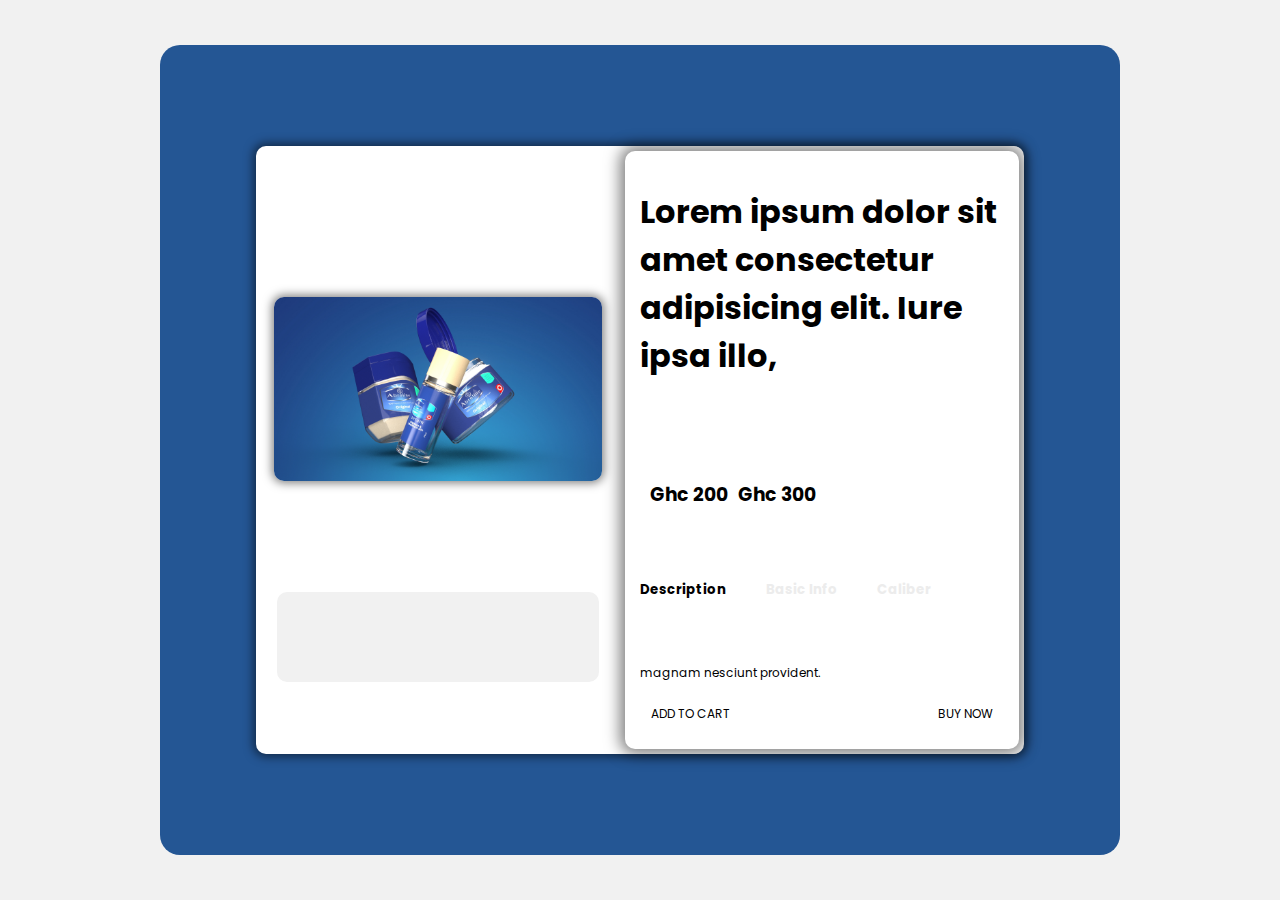
<file: index.html>
<!DOCTYPE html>
<html lang="en">

<head>
    <meta charset="UTF-8">
    <meta http-equiv="X-UA-Compatible" content="IE=edge">
    <meta name="viewport" content="width=device-width, initial-scale=1.0">
    <title>Document</title>
    <link rel="preconnect" href="https://fonts.gstatic.com">
    <link href="https://fonts.googleapis.com/css2?family=Montserrat&family=Poppins&family=Shippori+Mincho&display=swap"
        rel="stylesheet">
    <link rel="stylesheet" href="css/style.css">
    <link rel="stylesheet" href="https://use.fontawesome.com/releases/v5.15.2/css/all.css"
        integrity="sha384-vSIIfh2YWi9wW0r9iZe7RJPrKwp6bG+s9QZMoITbCckVJqGCCRhc+ccxNcdpHuYu" crossorigin="anonymous">
</head>

<body>
    <div class="container">
        <div class="card">
            <div class="image">
                <div class="slider"><img src="images/Abroline 10.jpg" alt="BodyCream"></div>
                <div class="img-slider">
                    <div class="imgs"></div>
                    <div class="imgs"></div>
                    <div class="imgs"></div>
                </div>
            </div>
            <div class="infos">
                <h1> Lorem ipsum dolor sit amet consectetur adipisicing elit. Iure ipsa illo, </h1>
                <div class="reviews">
                    <div class="fas fa-star"></div>
                    <div class="fas fa-star"></div>
                    <div class="fas fa-star"></div>
                    <div class="fas fa-star"></div>
                    <div class="fas fa-star-half-alt"></div>
                </div>
                <div class="price">
                    <h3>Ghc 200</h3>
                    <h3>Ghc 300</h3>
                </div>
                <div class="more-infos">
                    <h5>Description</h5>
                    <h5>Basic Info</h5>
                    <h5>Caliber</h5>
                </div>
                <div class="info-content">
                    <p>
                        magnam nesciunt provident.
                    </p>
                    <div class="buttons">
                        <button> <i class="fas fas-shopping-cart"></i> ADD TO CART </button>
                        <button> BUY NOW</button>
                    </div>
                </div>
            </div>
        </div>
    </div>
    </div>

</body>

</html>
</file>
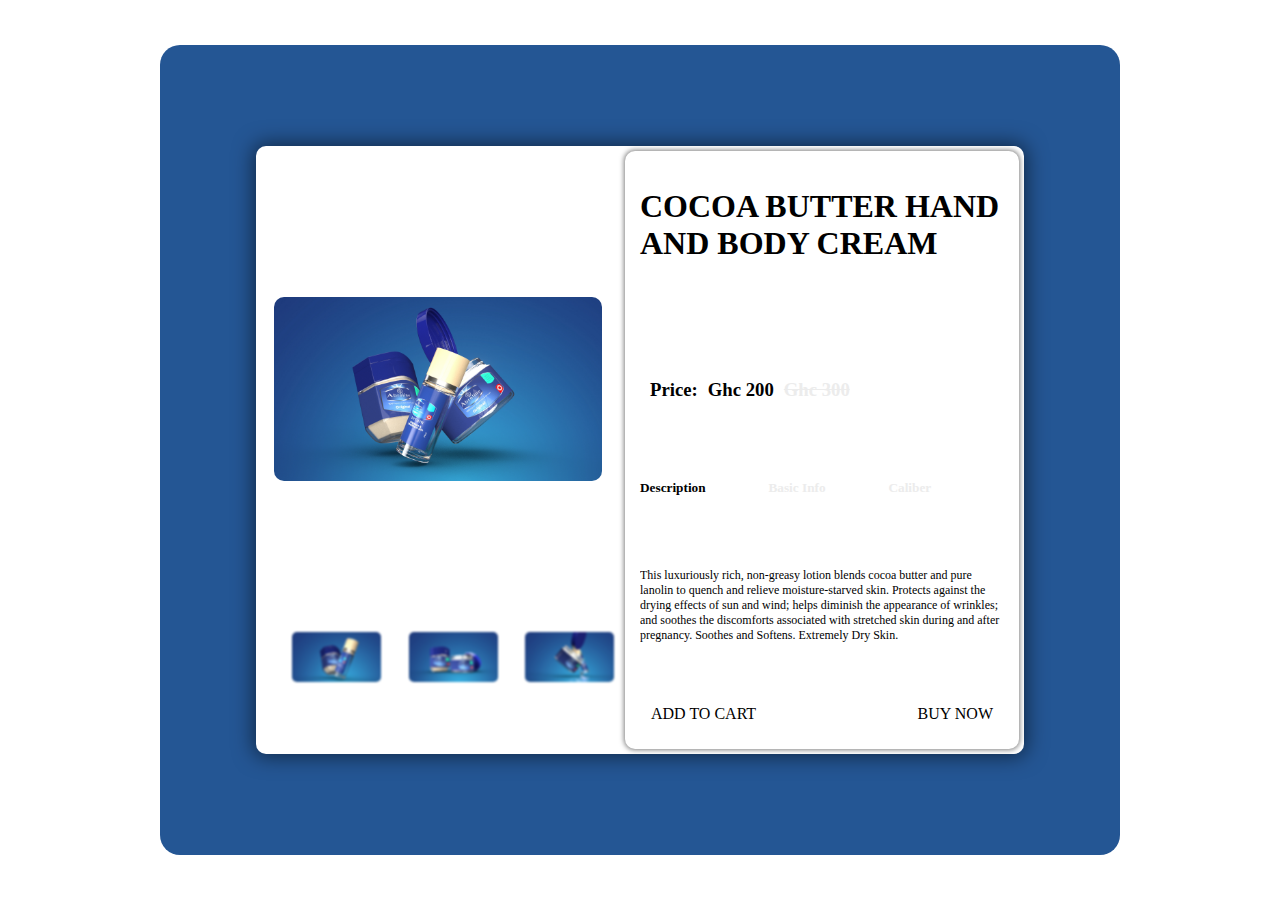
<file: index2.html>
<!DOCTYPE html>
<html lang="en">

<head>
    <meta charset="UTF-8">
    <meta http-equiv="X-UA-Compatible" content="IE=edge">
    <meta name="viewport" content="width=device-width, initial-scale=1.0">
    <title>Document</title>
    <link rel="stylesheet" href="css/style2.css">
    <link rel="stylesheet" href="https://use.fontawesome.com/releases/v5.15.2/css/all.css"
        integrity="sha384-vSIIfh2YWi9wW0r9iZe7RJPrKwp6bG+s9QZMoITbCckVJqGCCRhc+ccxNcdpHuYu" crossorigin="anonymous">
</head>

<body>
    <div class="container">
        <div class="card">
            <div class="image">
                <div class="slider"><img src="images/Abroline 10.jpg" alt="BodyCream"></div>
                <div class="img-slider">
                    <div class="imgs"><a href="#"><img src="images/Abroline 11.jpg" alt="Product one"></a></div>
                    <div class="imgs"><a href="#"><img src="images/Abroline 14.jpg" alt="Product one"></a></div>
                    <div class="imgs"><a href="#"><img src="images/Abroline 7.jpg" alt="Product one"></a></div>
                </div>
            </div>
            <div class="infos">
                <h1> COCOA BUTTER HAND AND BODY CREAM </h1>
                <div class="reviews">
                    <div class="fas fa-star"></div>
                    <div class="fas fa-star"></div>
                    <div class="fas fa-star"></div>
                    <div class="fas fa-star"></div>
                    <div class="fas fa-star-half-alt"></div>
                </div>
                <div class="price">
                    <h3>Price: </h3>
                    <h3>Ghc 200</h3>
                    <h3>Ghc 300</h3>
                </div>
                <div class="more-infos">
                    <h5>Description</h5>
                    <h5>Basic Info</h5>
                    <h5>Caliber</h5>
                </div>
                <div class="info-content">
                    <p>
                        This luxuriously rich, non-greasy lotion blends cocoa butter and pure lanolin to quench and
                        relieve moisture-starved skin. Protects against the drying effects of sun and wind; helps
                        diminish the appearance of wrinkles; and soothes the discomforts associated with stretched skin
                        during and after pregnancy. Soothes and Softens. Extremely Dry Skin.
                    </p>
                </div>
                <div class="buttons">
                    <button> <i class="fas fas-shopping-cart"></i> ADD TO CART </button>
                    <button> BUY NOW</button>
                </div>
            </div>
        </div>
    </div>
</body>
</html>
</file>
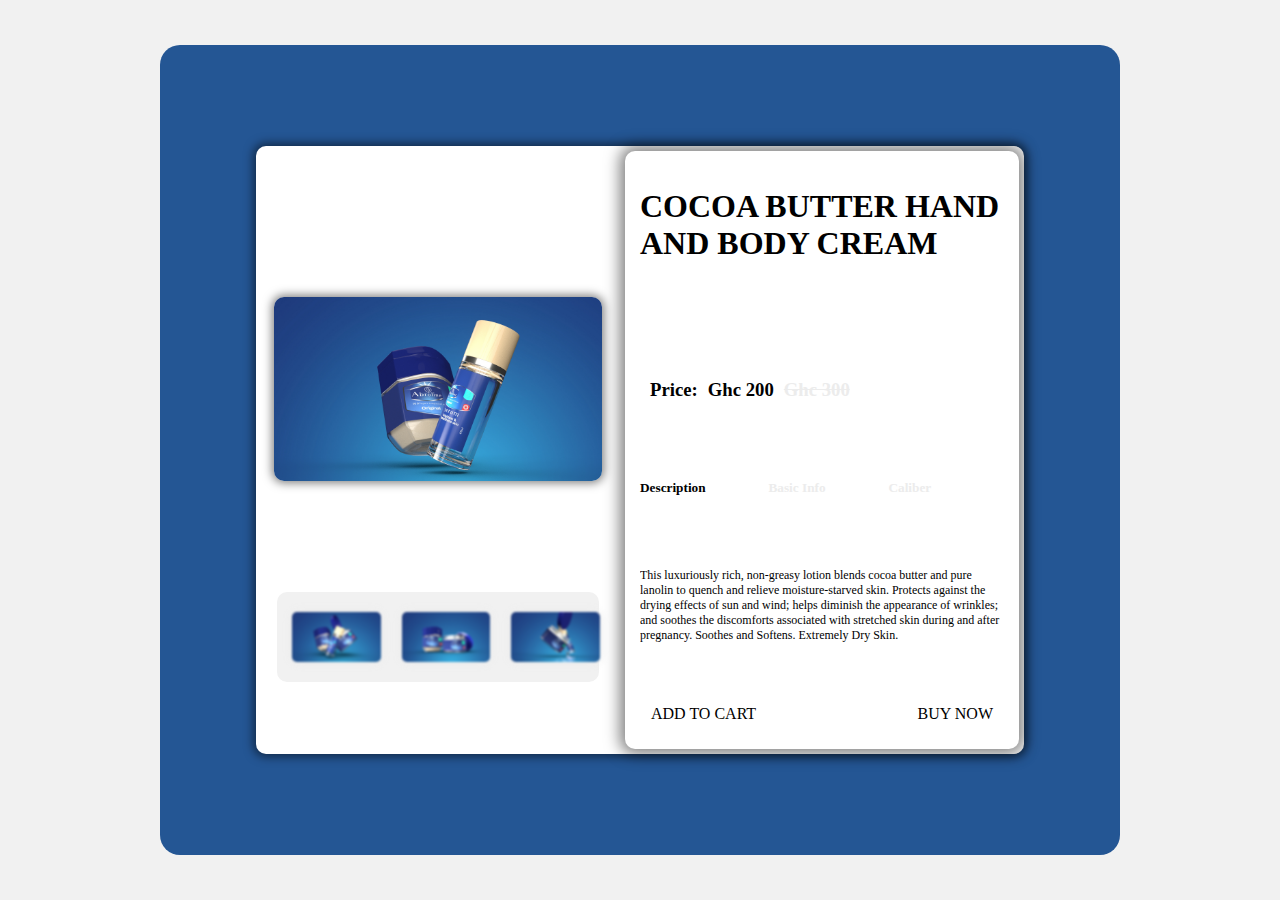
<file: prod2.html>
<!DOCTYPE html>
<html lang="en">

<head>
    <meta charset="UTF-8">
    <meta http-equiv="X-UA-Compatible" content="IE=edge">
    <meta name="viewport" content="width=device-width, initial-scale=1.0">
    <title>Document</title>
    <link rel="stylesheet" href="css/style.css">
    <link rel="stylesheet" href="https://use.fontawesome.com/releases/v5.15.2/css/all.css"
        integrity="sha384-vSIIfh2YWi9wW0r9iZe7RJPrKwp6bG+s9QZMoITbCckVJqGCCRhc+ccxNcdpHuYu" crossorigin="anonymous">
</head>

<body>
    <div class="container">
        <div class="card">
            <div class="image">
                <div class="slider"><img src="images/Abroline 11.jpg" alt="BodyCream"></div>
                <div class="img-slider">
                    <div class="imgs"><a href="index.html"><img src="images/Abroline 10.jpg" alt="Product one"></a></div>
                    <div class="imgs"><a href="prod3.html"><img src="images/Abroline 14.jpg" alt="Product one"></a></div>
                    <div class="imgs"><a href="prod4.html"><img src="images/Abroline 7.jpg" alt="Product one"></a></div>
                </div>
            </div>
            <div class="infos">
                <h1> COCOA BUTTER HAND AND BODY CREAM </h1>
                <div class="reviews">
                    <div class="fas fa-star"></div>
                    <div class="fas fa-star"></div>
                    <div class="fas fa-star"></div>
                    <div class="fas fa-star"></div>
                    <div class="fas fa-star-half-alt"></div>
                </div>
                <div class="price">
                    <h3>Price: </h3>
                    <h3>Ghc 200</h3>
                    <h3>Ghc 300</h3>
                </div>
                <div class="more-infos">
                    <h5>Description</h5>
                    <h5>Basic Info</h5>
                    <h5>Caliber</h5>
                </div>
                <div class="info-content">
                    <p>
                        This luxuriously rich, non-greasy lotion blends cocoa butter and pure lanolin to quench and
                        relieve moisture-starved skin. Protects against the drying effects of sun and wind; helps
                        diminish the appearance of wrinkles; and soothes the discomforts associated with stretched skin
                        during and after pregnancy. Soothes and Softens. Extremely Dry Skin.
                    </p>
                </div>
                <div class="buttons">
                    <button> <i class="fas fa-shopping-cart"></i> ADD TO CART </button>
                    <button> BUY NOW</button>
                </div>
            </div>
        </div>
    </div>
</body>
</html>
</file>
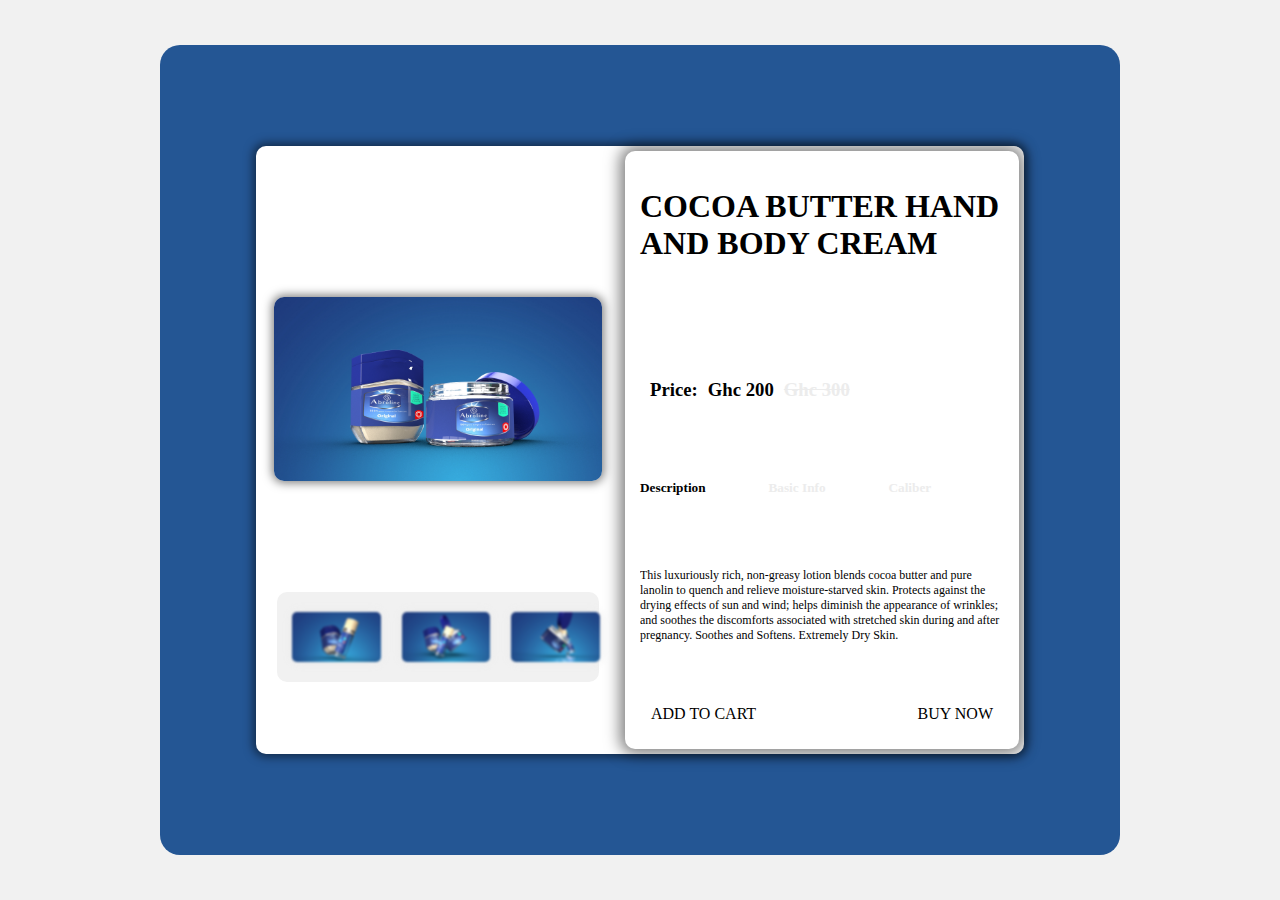
<file: prod3.html>
<!DOCTYPE html>
<html lang="en">

<head>
    <meta charset="UTF-8">
    <meta http-equiv="X-UA-Compatible" content="IE=edge">
    <meta name="viewport" content="width=device-width, initial-scale=1.0">
    <title>Document</title>
    <link rel="stylesheet" href="css/style.css">
    <link rel="stylesheet" href="https://use.fontawesome.com/releases/v5.15.2/css/all.css"
        integrity="sha384-vSIIfh2YWi9wW0r9iZe7RJPrKwp6bG+s9QZMoITbCckVJqGCCRhc+ccxNcdpHuYu" crossorigin="anonymous">
</head>

<body>
    <div class="container">
        <div class="card">
            <div class="image">
                <div class="slider"><img src="images/Abroline 14.jpg" alt="BodyCream"></div>
                <div class="img-slider">
                    <div class="imgs"><a href="prod2.html"><img src="images/Abroline 11.jpg" alt="Product one"></a></div>
                    <div class="imgs"><a href="index.html"><img src="images/Abroline 10.jpg" alt="Product one"></a></div>
                    <div class="imgs"><a href="prod4.html"><img src="images/Abroline 7.jpg" alt="Product one"></a></div>
                </div>
            </div>
            <div class="infos">
                <h1> COCOA BUTTER HAND AND BODY CREAM </h1>
                <div class="reviews">
                    <div class="fas fa-star"></div>
                    <div class="fas fa-star"></div>
                    <div class="fas fa-star"></div>
                    <div class="fas fa-star"></div>
                    <div class="fas fa-star-half-alt"></div>
                </div>
                <div class="price">
                    <h3>Price: </h3>
                    <h3>Ghc 200</h3>
                    <h3>Ghc 300</h3>
                </div>
                <div class="more-infos">
                    <h5>Description</h5>
                    <h5>Basic Info</h5>
                    <h5>Caliber</h5>
                </div>
                <div class="info-content">
                    <p>
                        This luxuriously rich, non-greasy lotion blends cocoa butter and pure lanolin to quench and
                        relieve moisture-starved skin. Protects against the drying effects of sun and wind; helps
                        diminish the appearance of wrinkles; and soothes the discomforts associated with stretched skin
                        during and after pregnancy. Soothes and Softens. Extremely Dry Skin.
                    </p>
                </div>
                <div class="buttons">
                    <button> <i class="fas fa-shopping-cart"></i> ADD TO CART </button>
                    <button> BUY NOW</button>
                </div>
            </div>
        </div>
    </div>
</body>
</html>
</file>
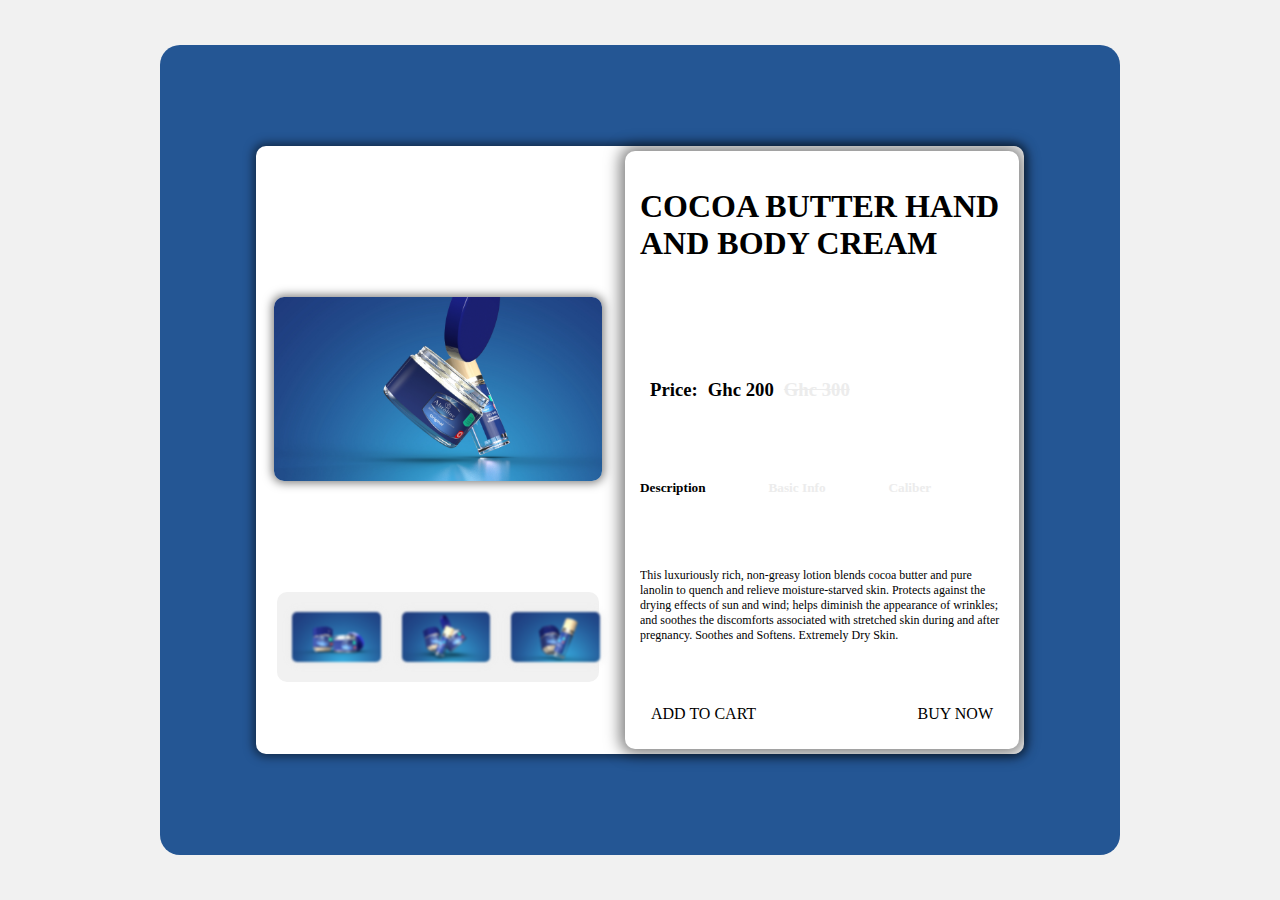
<file: prod4.html>
<!DOCTYPE html>
<html lang="en">

<head>
    <meta charset="UTF-8">
    <meta http-equiv="X-UA-Compatible" content="IE=edge">
    <meta name="viewport" content="width=device-width, initial-scale=1.0">
    <title>Document</title>
    <link rel="stylesheet" href="css/style.css">
    <link rel="stylesheet" href="https://use.fontawesome.com/releases/v5.15.2/css/all.css"
        integrity="sha384-vSIIfh2YWi9wW0r9iZe7RJPrKwp6bG+s9QZMoITbCckVJqGCCRhc+ccxNcdpHuYu" crossorigin="anonymous">
</head>

<body>
    <div class="container">
        <div class="card">
            <div class="image">
                <div class="slider"><img src="images/Abroline 7.jpg" alt="BodyCream"></div>
                <div class="img-slider">
                    <div class="imgs"><a href="prod3.html"><img src="images/Abroline 14.jpg" alt="Product one"></a></div>
                    <div class="imgs"><a href="index.html"><img src="images/Abroline 10.jpg" alt="Product one"></a></div>
                    <div class="imgs"><a href="prod2.html"><img src="images/Abroline 11.jpg" alt="Product one"></a></div>
                </div>
            </div>
            <div class="infos">
                <h1> COCOA BUTTER HAND AND BODY CREAM </h1>
                <div class="reviews">
                    <div class="fas fa-star"></div>
                    <div class="fas fa-star"></div>
                    <div class="fas fa-star"></div>
                    <div class="fas fa-star"></div>
                    <div class="fas fa-star-half-alt"></div>
                </div>
                <div class="price">
                    <h3>Price: </h3>
                    <h3>Ghc 200</h3>
                    <h3>Ghc 300</h3>
                </div>
                <div class="more-infos">
                    <h5>Description</h5>
                    <h5>Basic Info</h5>
                    <h5>Caliber</h5>
                </div>
                <div class="info-content">
                    <p>
                        This luxuriously rich, non-greasy lotion blends cocoa butter and pure lanolin to quench and
                        relieve moisture-starved skin. Protects against the drying effects of sun and wind; helps
                        diminish the appearance of wrinkles; and soothes the discomforts associated with stretched skin
                        during and after pregnancy. Soothes and Softens. Extremely Dry Skin.
                    </p>
                </div>
                <div class="buttons">
                    <button> <i class="fas fa-shopping-cart"></i> ADD TO CART </button>
                    <button> BUY NOW</button>
                </div>
            </div>
        </div>
    </div>
</body>
</html>
</file>
<file: css/style.css>
html{
    margin: 0px;
    padding: 0px;
}
body{
    margin: 0;
    padding: 0;
    height: 100vh;
    display: flex;
    align-items: center;
    justify-content: center;
    background-color: #f1f1f1;
}
.container{
    height: 90vh;
    width: 75vw;
    border-radius: 20px;
    background-color: #245694;
    display: flex;
    align-items: center;
    justify-content: center;
}

.card{
    margin: 10px auto;
    border-radius: 10px;
    height: 75%;
    width: 80%;
    background-color: white;
    display: flex;
    box-shadow: 0px 0px 10px 3px rgb(0, 0, 0, 0.5);
}
.card .image,
.card .infos {
    width: 50%;

}
.infos{
    border-radius: 10px;
    box-shadow: 0px 0px 15px 5px rgb(0, 0, 0, 0.5);
    margin: 5px;
    font-family: poppins;
    display: flex;
    flex-direction: column;
    justify-content: space-between;
    padding: 15px;
    overflow: auto;
    
}

.infos .price{
    display: flex;
    font-family: poppins;
}

.infos .more-infos{
    display: flex;
    width: 80%;
    justify-content: space-between;
    color: #ececec;
}

.slider {
    height:80%;
    display: flex;
    align-items: center;

}

.slider img{
    width: 90%;
    margin: auto;
    border-radius: 10px;
    box-shadow: 0px 0px 10px 2px rgb(0, 0, 0, 0.5);
}
.slider img:hover{
    box-shadow: 0px 0px 10px 1px;
}
.img-slider{
    display: flex;
    height: 60px;
    justify-content: space-between;
    margin: auto;
    margin-top: -40px;
    width: 80%;
    padding: 15px;
    align-items: center;
    background-color: #f1f1f1;
    border-radius: 10px;

}

.img-slider div {
    width: 25%;

}

.img-slider img{
    height: 100%;
    margin:auto;
    border-radius: 5px;
    align-items: center;
    justify-content: center;
    filter: blur(1px);
    box-shadow: 0px 0px 10px 1px #ececec;

}
.imgs{
    height: 50px;
    width: 300px;
}
.imgs img:hover{
    box-shadow: #ececec;
    filter: blur(0);
    box-shadow: 0px 0px 10px 1px rgb(0, 0, 0, 0.5);
}

.reviews{
    color: gold;
    margin-left: 15px;
}

h3:nth-child(3){
    color: #ececec;
    text-decoration: line-through;
}
h3{
    padding-left: 10px;
}

.more-infos h5:nth-child(1){
    color: black;
}

.info-content{
    font-size: 12px;
    overflow: auto;
}


.buttons {
    height: 40px;
    display: flex;
    justify-content: space-between;
}

.buttons button{
    margin: 5px;
    width: 45;
    font: inherit;
    border-radius: 25px;
    background-color: white;
    border: none;
}

.buttons button:nth-child(1){
    margin-right:10px;
}

.buttons button:hover {
    color:white;
    background-color: #245694;
}
</file>
<file: css/style2.css>
html{
    margin: 0px;
    padding: 0px;
}
body{
    margin: 0;
    padding: 0;
    height: 100vh;
    display: flex;
    align-items: center;
    justify-content: center;
}
.container{
    height: 90vh;
    width: 75vw;
    border-radius: 20px;
    background-color: #245694;
    display: flex;
    align-items: center;
    justify-content: center;
}

.card{
    margin: 10px auto;
    border-radius: 10px;
    height: 75%;
    width: 80%;
    background-color: white;
    display: flex;
    box-shadow: 0px 0px 20px 3px rgb(0, 0, 0, 0.5);
}
.card .image,
.card .infos {
    width: 50%;

}
.infos{
    border-radius: 10px;
    box-shadow: 0px 0px 5px 1px rgb(0, 0, 0, 0.5);
    margin: 5px;
    font-family: poppins;
    display: flex;
    flex-direction: column;
    justify-content: space-between;
    padding: 15px;
    overflow: auto;
}

.infos .price{
    display: flex;
    font-family: poppins;
}

.infos .more-infos{
    display: flex;
    width: 80%;
    justify-content: space-between;
    color: #ececec;
}

.slider {
    height:80%;
    display: flex;
    align-items: center;
}

.slider img{
    width: 90%;
    margin: auto;
    border-radius: 10px;
}
.img-slider{
    display: flex;
    height: 60px;
    justify-content: space-between;
    margin: auto;
    width: 80%;
}

.img-slider div {
    width: 20%;

}

.img-slider img{
    height: 100%;
    border-radius: 5px;

}
.imgs{
    height: 50px;
    width: 80px;
    filter: blur(1px);
}
.imgs:hover{
    box-shadow: #ececec;
    filter: blur(0);
}

.reviews{
    color: gold;
}

h3:nth-child(3){
    color: #ececec;
    text-decoration: line-through;
}
h3{
    padding-left: 10px;
}

.more-infos h5:nth-child(1){
    color: black;
}

.info-content{
    font-size: 12px;
    overflow: auto;
}


.buttons {
    height: 40px;
    display: flex;
    justify-content: space-between;
}

.buttons button{
    margin: 5px;
    width: 45;
    font: inherit;
    border-radius: 25px;
    background-color: white;
    border: none;
}

.buttons button:nth-child(1){
    margin-right:10px;
}

.buttons button:hover {
    color:white;
    background-color: #245694;
}
</file>
